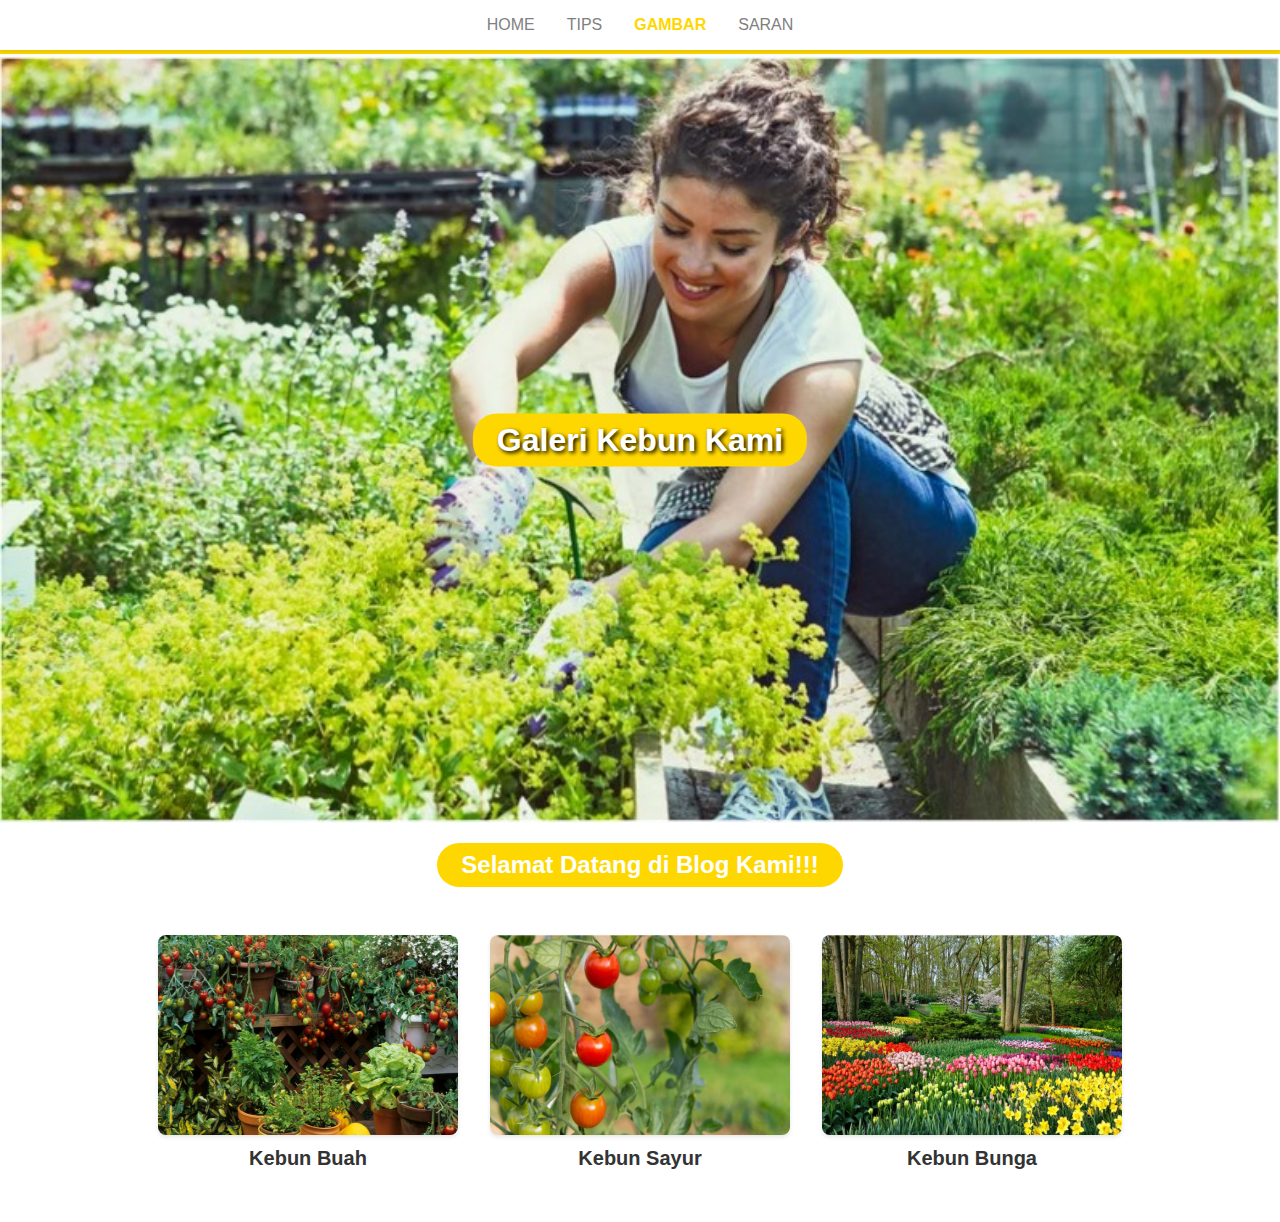
<file: produk.html>
<!DOCTYPE html>
<html lang="id">
<head>
    <meta charset="UTF-8">
    <meta name="viewport" content="width=device-width, initial-scale=1.0">
    <title>Blog Berbagai Hobi - Produk</title>
    <link rel="stylesheet" href="style.css">
</head>
<body>
    <nav class="navbar">
        <a href="index.html">HOME</a>
        <a href="profil.html">TIPS</a>
        <a href="produk.html" class="active">GAMBAR</a>
        <a href="saran.html">SARAN</a>
    </nav>
    <div class="divider"></div>

    <div class="header-image">
        <img src="background hobi.jpg" alt="Person gardening in a lush green garden"/>
        <div class="header-text">Galeri Kebun Kami</div>
    </div>
    <div class="welcome-message">
        <div>Selamat Datang di Blog Kami!!!</div>
    </div>
    <div class="content">
        <div class="content-item">
            <img src="kebun buah.jpg" alt="Fruit garden with various fruits" height="200" width="300"/>
            <p>Kebun Buah</p>
        </div>
        <div class="content-item">
            <img src="kebun sayur.jpg" alt="Vegetable garden with tomatoes" height="200" width="300"/>
            <p>Kebun Sayur</p>
        </div>
        <div class="content-item">
            <img src="kebun bunga.jpg" alt="Flower garden with colorful flowers" height="200" width="300"/>
            <p>Kebun Bunga</p>
        </div>
    </div>
</body>
</html>
</file>
<file: style.css>
body {
    margin: 0;
    font-family: Arial, sans-serif;
    background-color: white;
}
.navbar {
    position: relative;
    display: flex;
    justify-content: center;
    align-items: center;
    padding: 16px;
    background-color: white;
    box-shadow: 0 2px 4px rgba(0, 0, 0, 0.1);
}
.navbar a {
    position: relative;
    margin: 0 16px;
    text-decoration: none;
    color: gray;
    font-weight: normal;
    transition: color 0.3s;
}
.navbar a.active {
    color: #FFD700;
    font-weight: bold;
}
.navbar a::before {
    content: '';
    position: absolute;
    bottom: -4px;
    left: 50%;
    width: 0;
    height: 2px;
    background-color: #FFD700;
    transition: all 0.3s ease-in-out;
    transform: translateX(-50%);
}
.navbar a:hover::before {
    width: 100%;
}
.divider {
    height: 4px;
    background-color: #FFD700;
}
.main-content {
    position: relative;
    text-align: center;
}
.main-content img {
    width: 100%;
    height: auto;
}
.main-content h1 {
    position: absolute;
    top: 50%;
    left: 50%;
    transform: translate(-50%, -50%);
    color: rgb(255, 255, 255);
    font-size: 2em;
    font-weight: bold;
    text-shadow: 2px 2px 4px rgb(0, 0, 0); /* Tambahkan outline */
}

@media (min-width: 768px) {
    .main-content h1 {
        font-size: 3em;
    }
}
.welcome-message {
    display: flex;
    justify-content: center;
    padding: 16px;
}
.welcome-message div {
    background-color: #FFD700;
    color: white;
    font-size: 1.25em;
    font-weight: bold;
    padding: 8px 24px;
    border-radius: 24px;
}
@media (min-width: 768px) {
    .main-content h1 {
        font-size: 3em;
    }
    .welcome-message div {
        font-size: 1.5em;
    }
}
.header-image {
    width: 100%;
    height: auto;
    position: relative;
    text-align: center;
}
.header-image img {
    width: 100%;
    height: auto;
}
.header-text {
    position: absolute;
    top: 50%;
    left: 50%;
    transform: translate(-50%, -50%);
    background-color: #FFD700;
    color: white;
    font-size: 2em;
    font-weight: bold;
    padding: 8px 24px;
    border-radius: 24px;
    text-shadow: 2px 2px 4px rgb(0, 0, 0);
}
.content {
    padding: 16px;
    display: flex;
    flex-wrap: wrap;
    justify-content: center;
}
.content-item {
    margin: 16px;
    text-align: center;
}
.content-item img {
    border-radius: 8px;
    box-shadow: 0 2px 4px rgba(0, 0, 0, 0.1);
}
.content-item p {
    margin-top: 8px;
    font-size: 1.25em;
    font-weight: bold;
    color: #333;
}
.form-container {
    max-width: 600px;
    margin: 0 auto;
    padding: 16px;
    background-color: #f9f9f9;
    border-radius: 8px;
    box-shadow: 0 2px 4px rgba(0, 0, 0, 0.1);
}
.form-group {
    margin-bottom: 16px;
}
.form-group label {
    display: block;
    margin-bottom: 8px;
    font-weight: bold;
}
.form-group input,
.form-group textarea {
    width: 100%;
    padding: 8px;
    border: 1px solid #ddd;
    border-radius: 4px;
}
.form-group button {
    background-color: #FFD700;
    color: white;
    padding: 10px 20px;
    border: none;
    border-radius: 4px;
    cursor: pointer;
    font-size: 1em;
    font-weight: bold;
}
.form-group button:hover {
    background-color: #e6b800;
}
.footer {
    text-align: center;
    padding: 16px;
    background-color: #f1f1f1;
    margin-top: 32px;
}
</file>
